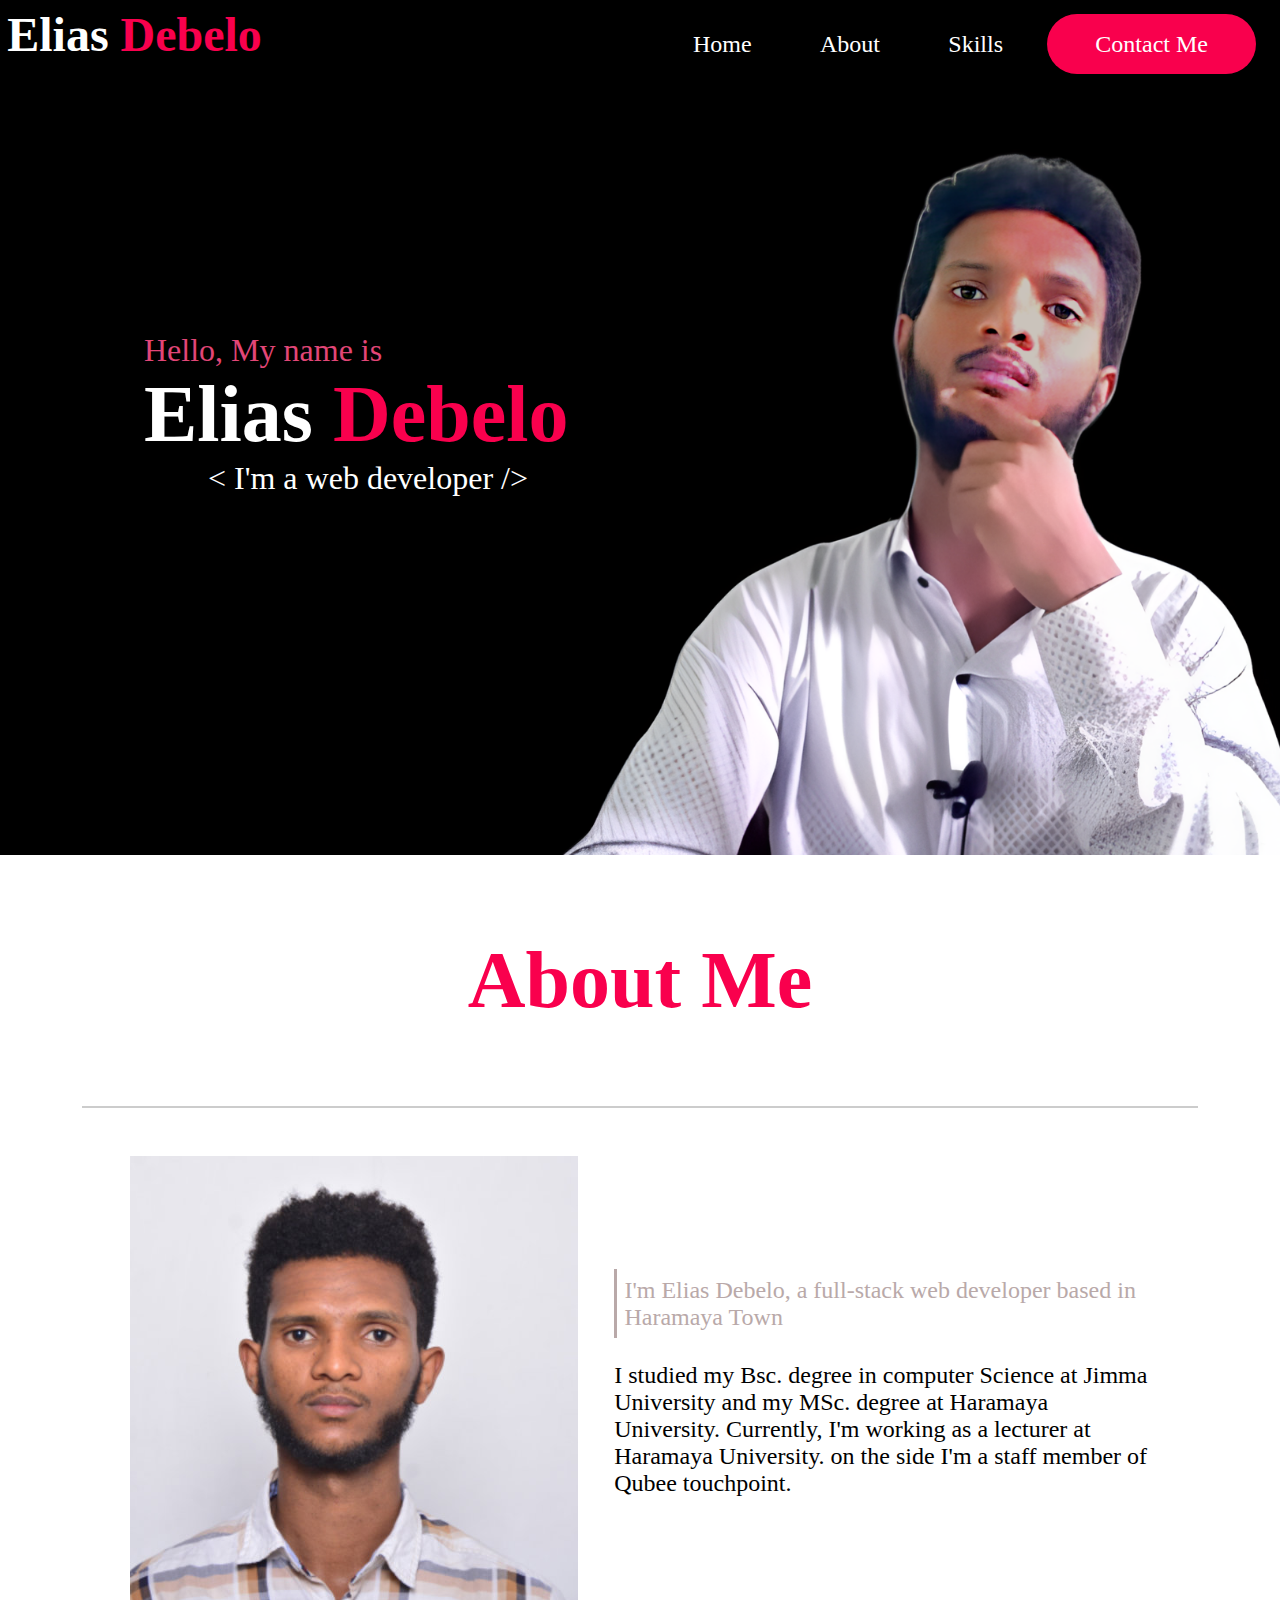
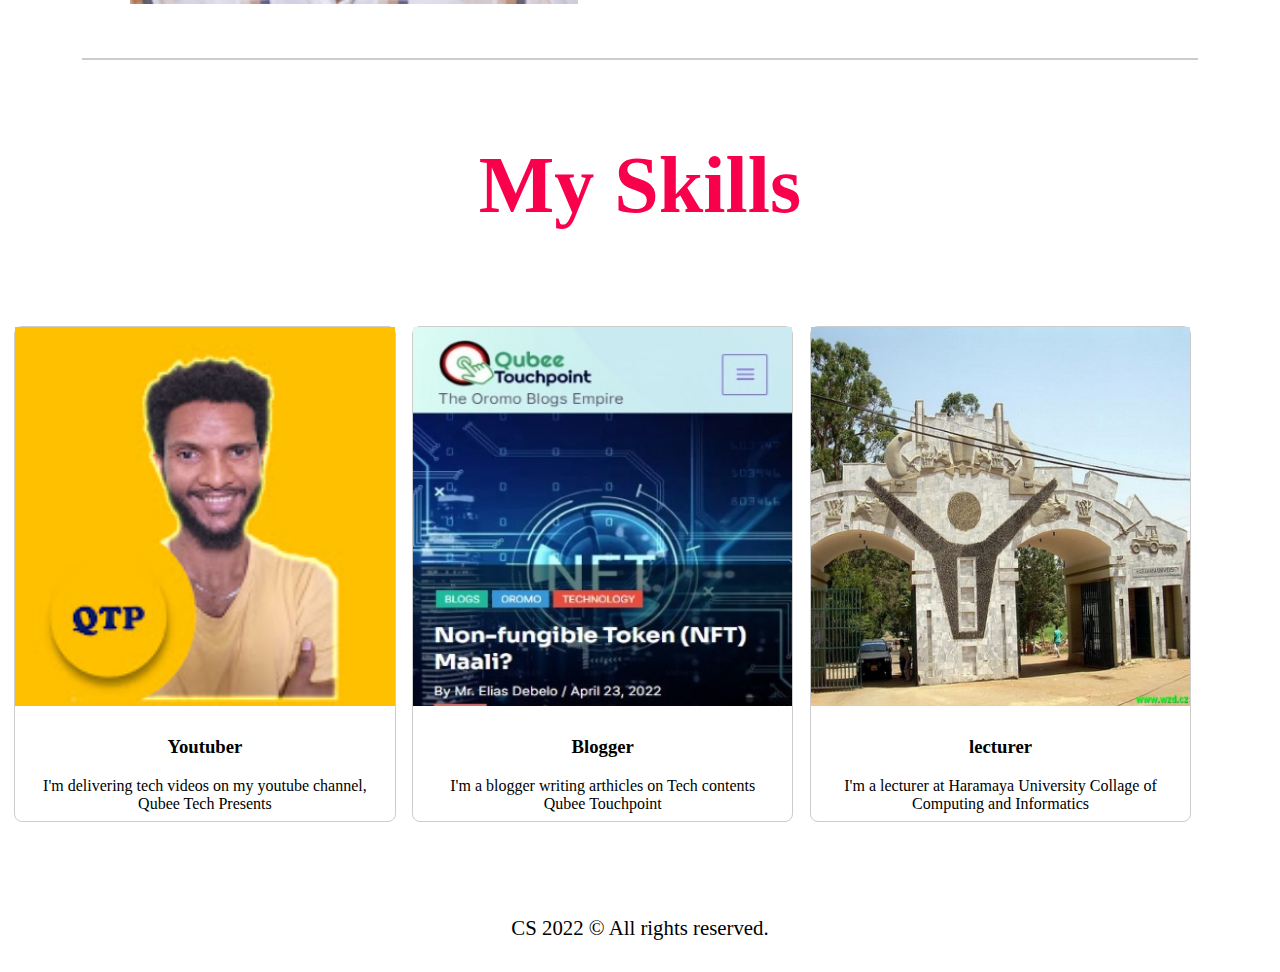
<file: Mr-Elias-Portfolio/index.html>
<!DOCTYPE html>
<html lang="en">
<head>
    <meta charset="UTF-8">
    <meta http-equiv="X-UA-Compatible" content="IE=edge">
    <meta name="viewport" content="width=device-width">
    <title>Elias Debelo</title>
    <link rel="stylesheet" href="./style.css">
</head>
<body>
<header style="color: white;">
    <nav>
        <div class="container">
            <p class="logo">Elias <span>Debelo</span></h2>
            <ul>
                <li><a href="#">Home</a></li>
                <li><a href="#about">About</a></li>
                <li><a href="#skills">Skills</a></li>
                <li><a href="#contact">Contact Me</a></li>
            </ul>
        </div>
    </nav>
    <div id="header-text">
        <p id="hello-text">Hello, My name is</p>
        <p id="name-text">Elias <span>Debelo</span></p>
        <p>&lt; I'm a web developer /&gt;</p>
    </div>
</header>

<p id="about-title">About Me</p>
<div id="about" class="container">
    <div>
        <img src="./images/Elias-Debelo.jpg" alt="ertw" />
    </div>
    <div>
        <p id="about-intro">I'm Elias Debelo, a full-stack web developer based in Haramaya Town</p>
        <p>I studied my Bsc. degree in computer Science at Jimma University and my MSc. degree at Haramaya University. Currently, I'm working as a lecturer at Haramaya University. on the side I'm a staff member of Qubee touchpoint.</p>
    </div>
</div>

<p id="about-title">My Skills</p>
<div id="skills" class="container">
    <figure>
        <img src="./images/youtube.jpg" alt="Qubee Tech Presents" />
        <figcaption>
            <h3>Youtuber</h3>
            I'm delivering tech videos on my youtube channel, Qubee Tech Presents
        </figcaption>
    </figure>
    <figure>
        <img src="./images/blogger.jpg" alt="Qubee Touchpoint" />
        <figcaption>
            <h3>Blogger</h3>
            I'm a blogger writing arthicles on Tech contents Qubee Touchpoint
        </figcaption>
    </figure>
    <figure>
        <img src="./images/haramaya.jpg" alt="ertw" />
        <figcaption>
            <h3>lecturer</h3>
            I'm a lecturer at Haramaya University Collage of Computing and Informatics
        </figcaption>
    </figure>
</div>


<footer>
    CS 2022 &copy; All rights reserved. 
</footer>
</body>
</html>
</file>
<file: Mr-Elias-Portfolio/style.css>
body{margin: 0;}
header{
    position: relative;
    background-image: url("./images/elias-bg-2.png");
    min-height: 95vh;
    background-size: 100%;
    background-repeat: no-repeat;
}
nav{
    z-index: 1;
    position: fixed;
    width: 100%;
    padding: .3em;
    background: rgba(0, 0, 0, 1);
    color: white;
    font-size: 150%;
}
.container{
    max-width: 1420px;
    margin: auto;
}
#header-text{
    position: absolute;
    bottom: 40%;
    left: 10%;
    padding: 1em;
}
#hello-text{
    font-size: 2em;
    color: #e24677;
    margin: 0;
}
#name-text{
    margin: 0;
    font-weight: bold;
    font-size: 5em;
}
#header-text p:last-child{
    text-align: right;
    font-size: 2em;
    margin: 0 2em;
}
#name-text span{color: #f9004d;}
.logo{
    font-weight: bold;
    font-size: 3rem;
    display: inline;
}
.logo span{
    color: #f9004d;
}
nav ul{display: inline;float: right;margin-top: 1em;padding-right: 1em;}
nav ul li{
    display: inline;
    margin: 0.3em;
}
nav ul li a{
    color: white;
    padding: 0.5em 1em;
    font-size: 1.5rem;
    text-decoration: none;
}
nav ul li a:hover{
    border-bottom: 4px solid #f9004d;
}
nav ul li:last-child{
    background: #f9004d;
    padding: .7em 1em;
    border-radius: 1.6em;
}
nav ul li:last-child:hover{
    background: #fffe;
    color: #f9004d;
}
nav ul li:last-child a:hover{border: none;color: #f9004d;}

/************************* About Section **********************/

#about{
    padding: 2em;
    border-top: 2px solid #ccc;
    border-bottom: 2px solid #ccc;
    display: flex;
    align-items: center;
    width: 90%;
    font-size: 1.5rem;
    max-width: 1020px;
    margin: auto;
}
#about div:first-child img{width: 100%;}
#about div:last-child{
    width: 60%;
    padding-left: 1.5em;
}
#about-title{
    text-align: center;
    font-size: 5rem;
    font-weight: bold;
    color: #f9004d;
}
#about-intro{
    border-left: 3px solid;
    padding: .3em;
    color: rgb(185, 169, 169)
}
#skills{
    padding: .5rem;
}
figure{
    border: 1px solid #ccc;
    border-radius: .5rem;
    width: 30%;
    margin: .5%;
    display: inline-block;
}
figure img{width: 100%;}
figcaption{text-align: center;padding: .5rem 1rem;}

footer{
    text-align: center;
    margin-top: 3rem;
    padding: 2rem;
    font-size: 1.3rem;
}





@media screen and (max-width: 930px){
    nav ul{display: none;}
    header{background-size: 100% 100%; min-height: 50vh;}
    #header-text{bottom: 10%;}
    #about{flex-direction: column; max-width: 420px; margin: auto;}
    #about div:last-child{width: 100%;}
    figure{width: 48%;}
}
@media screen and (max-width: 540px) {
    #header-text{bottom: 10%; font-size:  60%;}
    header{background-size: 100% 100%; min-height: 50vh;}
    #about-title{font-size: 3rem;}
    #about{flex-direction: column; width: 90vw;padding: .5rem;font-size: 1.2rem;}
    figure{width: 92%;margin: 3%;font-size: 1.5rem;}
}
</file>
